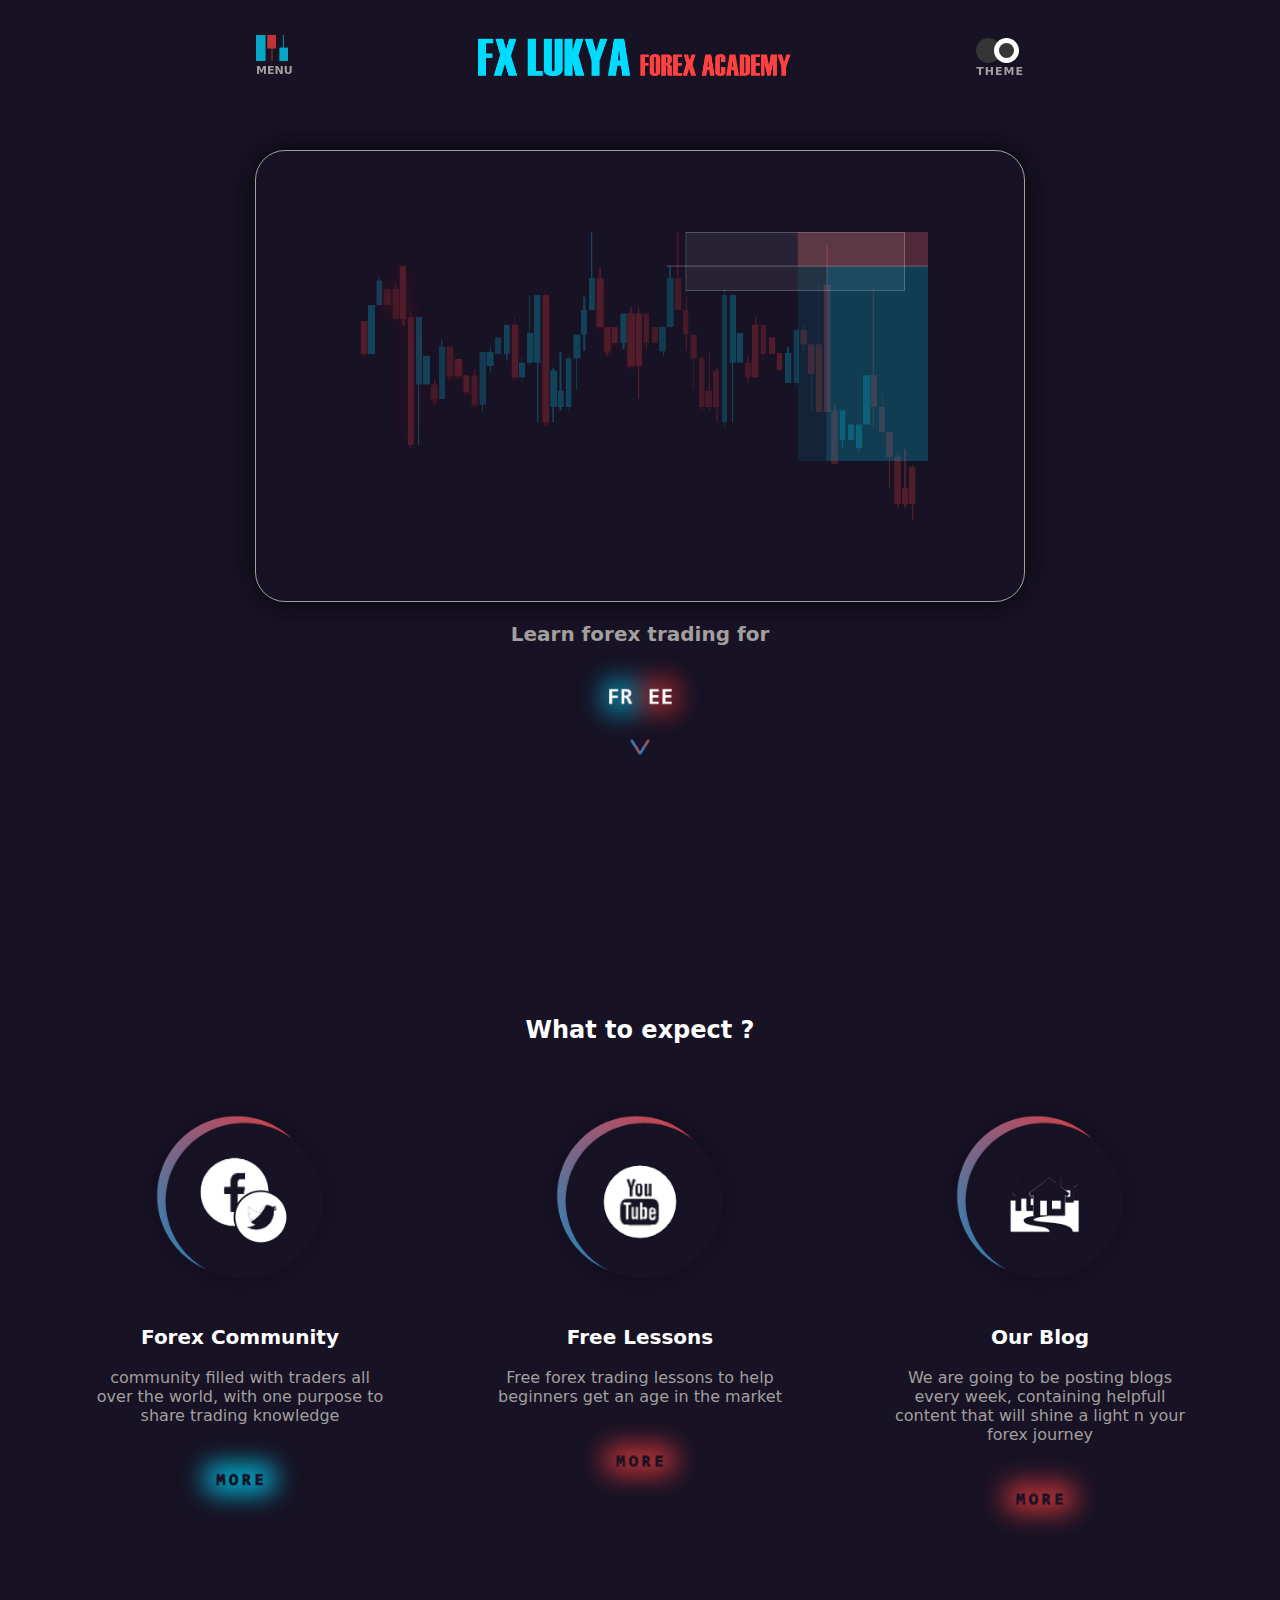
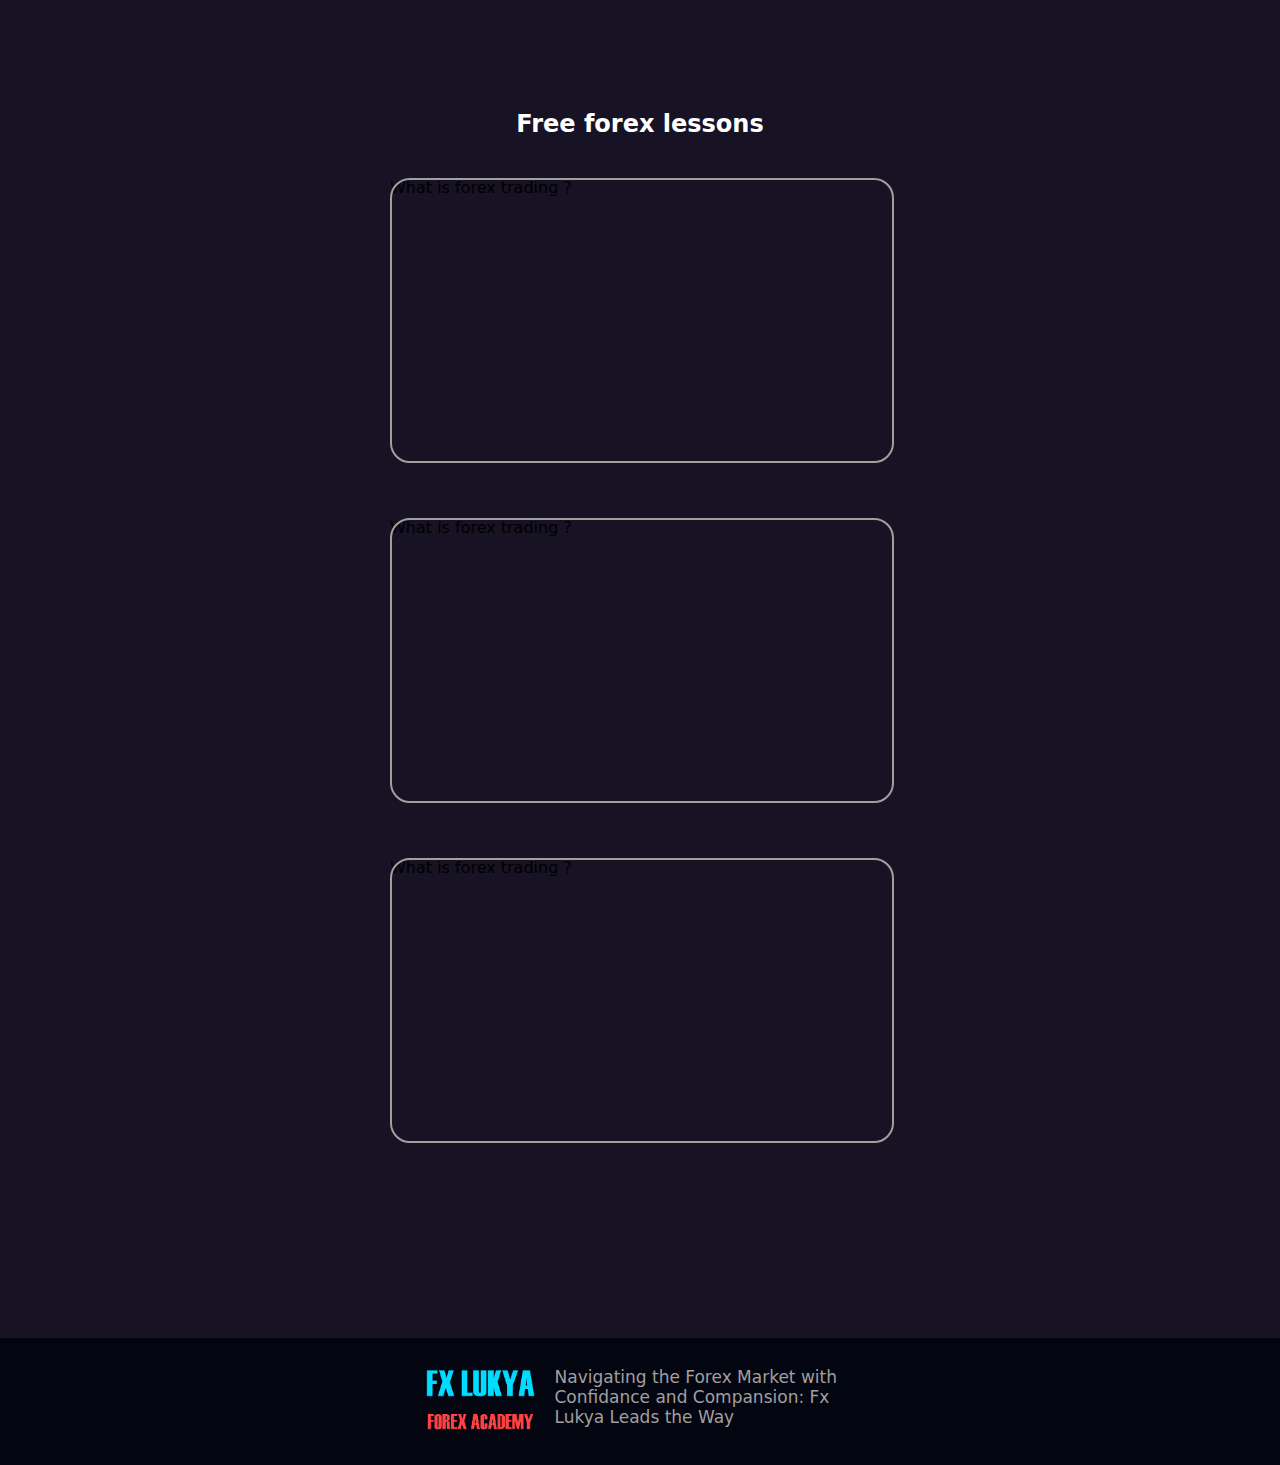
<file: index.html>
<!DOCTYPE html>
<html lang="en">
    <head>
        <meta charset="UTF-8">
        <meta name="viewport" content="width=device-width, initial-scale=1.0">
        <title>Fx Lukya home</title>
        <link rel="shortcut icon" href="./assets/MenuButton.png" type="image/x-icon">
        <link rel="stylesheet" href="./css/main.css">
    </head>
    <body>
        <main>
            <section class="main">
                <div class="menu" style="display: none;">
                    <div class="menucenter">
                        <div class="closebutton">
                            <img src="./assets/CrossButton.png" alt>
                        </div>

                        <a href="index.html">
                            <div class="home">
                                <img src="./assets/HomeLinkButton.png" alt="button">
                            </div>
                        </a>
                        <a href="blog.html">
                            <div class="blog">
                                <img src="./assets/BlogLinkButton.png" alt="button">
                            </div>
                        </a>
                        <div class="homeSocials socials">
                            
                            <a href="https://twitter.com/Fxlukya/status/1763939147822080063">
                                <div class="twitter"></div>
                            </a>
                            <a href="https://www.youtube.com/channel/UCkopVSVWhTFYCwqqWxYCdkQ">
                            <div class="youtube"></div>
                        </a>
                                
                        </div>
                    </div>
                </div>
                <!--  HERO SECTION, HEADER SEC -->
                <div class="header">
                    <div class="menuButton button">
                        <div class="menuIcon icon"><img
                                src="./assets/MenuButton.png"
                                alt="button"></div>
                        <div class="caption">MENU</div>
                    </div>
                    <div class="logo"><img
                            src="./assets/FX LUKYA FOREX ACADEMY.png" alt="logo"
                            srcset></div>
                    <div class="themeButton button rightcorrection">
                        <div class="themeIcon">
                            <div class="center"></div>
                            <div class="left"></div>
                            <div class="right"></div>
                        </div>
                        <div class="caption">THEME</div>
                    </div>
                </div>
                <!-- mobile responsive logo -->
                <div class="mobilelogo" style="display:none;">
                    <img style="margin-top: 70px!important;"  src="./assets/Title.png" alt="logo">
                </div>
                <!-- CHART SECTION, CHART IMAGE AND BOX -->
                <div style="margin-top: 150px!important;" class="chartbox">
                    <img src="./assets/ChartDesktop.png" alt="logo">
                </div>
                <!-- mobile chart -->
                <div class="mobileChart" style="display:none;">
                    <img src="./assets/ChartMobile.png" alt="chart">
                </div>
                <a href="#lessons">
                    <div class="freebutton">
                    <p>Learn forex trading for</p>
                    <div class="freebuttonimage align">
                        <img src="./assets/FreeButton.png" alt="button">
                    </div>
                    <div class="arrow">
                        <img src="./assets/BottomArrow.png" alt="button">
                    </div>
                </div>
                </a>
                
            </section>

            <section class="CallToAction" style="margin-top: 50px;">
                <div class="SubHeader" style="opacity: 0;">
                    <h2>What to expect ?</h2>
                </div>
                <div class="SubHeader" style="opacity: 0;">
                    <h2>What to expect ?</h2>
                </div>
                <div class="SubHeader">
                    <h2>What to expect ?</h2>
                </div>
                <div class="banners">
                    <div class="banner">
                        <div class="bannerImage">
                            <img src="./assets/DesktopCommunity.png" alt="community">
                        </div>
                        <p><span>Forex Community</span> <br> <br>
                          community filled with traders all over the world, with one purpose to share trading knowledge
                        </p>
                        <div class="button indev">
                            <img src="./assets/MoreButton.png" alt="button">
                        </div>
                    </div>
                    <div class="banner">
                        <div class="bannerImage">
                            <img src="./assets/DesktopLessons.png" alt="community">
                        </div>
                        <p><span>Free Lessons</span> <br> <br>
                          Free forex trading lessons to help beginners get an age in the market
                        </p>
                        <div class="button">
                            <a href="#lessons">
                                <img src="./assets/MoreRedButton.png" alt="">
                            </a>
                        </div>
                    </div>
                    <div class="banner">
                        <div class="bannerImage">
                            <img src="./assets/Blog.png" alt="community">
                        </div>
                        <p><span>Our Blog</span> <br> <br>
                          We are going to be posting blogs every week, containing helpfull content that will shine a light n your forex journey
                        </p>
                        <div class="button">
                            <a href="./blog.html">
                                <img src="./assets/MoreRedButton.png" alt="">
                            </a>
                        </div>
                    </div>
                </div>
            </section>

            <section class="freeLessons" id="lessons">
                <div class="lessonheader" style="opacity: 0;">
                    <h2>Free forex lessons</h2>
                </div>
                <div class="lessonheader" style="opacity: 0;">
                    <h2>Free forex lessons</h2>
                </div>
                <div class="lessonheader">
                    <h2>Free forex lessons</h2>
                </div>
                <div class="lessonsContainer">
                    <div class="lesson">
                        <div class="caption">What is forex trading ?</div>
                        <div class="video">
                            <div style="padding:56.25% 0 0 0;position:relative;"><iframe src="https://player.vimeo.com/video/921858876?badge=0&amp;autopause=0&amp;player_id=0&amp;app_id=58479" frameborder="0" allow="autoplay; fullscreen; picture-in-picture; clipboard-write" style="position:absolute;top:0;left:0;width:100%;height:100%;" title="LiveVideoTest"></iframe></div>
                        </div>
                    </div>
                    <div class="lesson">
                        <div class="caption">What is forex trading ?</div>
                        <div class="video">
                            <div style="padding:56.25% 0 0 0;position:relative;"><iframe src="https://player.vimeo.com/video/921858876?badge=0&amp;autopause=0&amp;player_id=0&amp;app_id=58479" frameborder="0" allow="autoplay; fullscreen; picture-in-picture; clipboard-write" style="position:absolute;top:0;left:0;width:100%;height:100%;" title="LiveVideoTest"></iframe></div>
                        </div>
                    </div>
                    <div class="lesson">
                        <div class="caption">What is forex trading ?</div>
                        <div class="video">
                            <div style="padding:56.25% 0 0 0;position:relative;"><iframe src="https://player.vimeo.com/video/921858876?badge=0&amp;autopause=0&amp;player_id=0&amp;app_id=58479" frameborder="0" allow="autoplay; fullscreen; picture-in-picture; clipboard-write" style="position:absolute;top:0;left:0;width:100%;height:100%;" title="LiveVideoTest"></iframe></div>
                        </div>
                    </div>
                </div>
                
            </section>

            <footer>
                <div class="footHead">
                    <img src="./assets/blog/Title.png" alt="logo">
                    <p>Navigating the Forex Market with Confidance and Compansion: <span>Fx Lukya Leads the Way</span></p>
                </div>
            </footer>
        </main>
       
        <script src="./js/main.js"></script>
        <script src="https://player.vimeo.com/api/player.js"></script>
    </body>
</html>
</file>
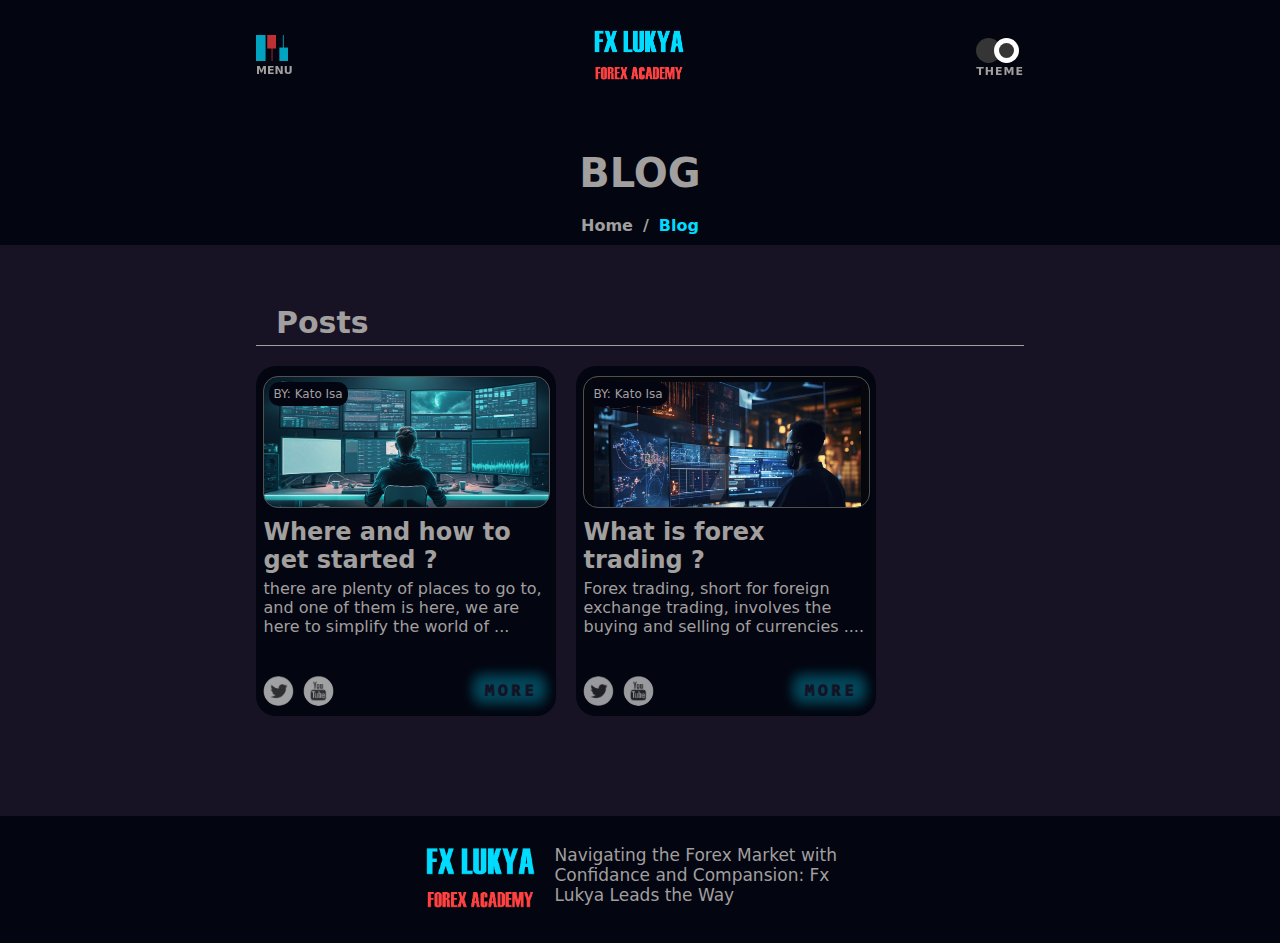
<file: blog.html>
<!DOCTYPE html>
<html lang="en">
    <head>
        <meta charset="UTF-8">
        <meta name="viewport" content="width=device-width, initial-scale=1.0">
        <title>fx Lukya blogPage</title>
        <link rel="shortcut icon" href="./assets/MenuButton.png" type="image/x-icon">
        <link rel="stylesheet" href="./css/main.css">
        <link rel="stylesheet" href="./css/blog.css">
    </head>
    <body>
        <main>
            <section class="main">
                <div class="menu" style="display: none;">
                    <div class="menucenter">
                        <div class="closebutton">
                            <img src="./assets/CrossButton.png" alt="button">
                        </div>

                        <a href="index.html">
                            <div class="home">
                                <img src="./assets/HomeLinkButton.png" alt="button">
                            </div>
                        </a>
                        <a href="blog.html">
                            <div class="blog">
                                <img src="./assets/BlogLinkButton.png" alt="button">
                            </div>
                        </a>
                        <div class="homeSocials socials">
                            
                            <a href="https://twitter.com/Fxlukya/status/1763939147822080063">
                                <div class="twitter"></div>
                            </a>
                            <a href="https://www.youtube.com/channel/UCkopVSVWhTFYCwqqWxYCdkQ">
                            <div class="youtube"></div>
                        </a>
                                
                        </div>
                    </div>
                </div>
                <!--  HERO SECTION, HEADER SEC -->
                <div class="header">
                    <div class="menuButton button">
                        <div class="menuIcon icon"><img
                                src="./assets/MenuButton.png"
                                alt="button"></div>
                        <div class="caption">MENU</div>
                    </div>
                    <div class="logo"><img
                            src="./assets/blog/Title.png" alt="logo"
                            srcset></div>
                    <div class="themeButton button rightcorrection">
                        <div class="themeIcon">
                            <div class="center"></div>
                            <div class="left"></div>
                            <div class="right"></div>
                        </div>
                        <div class="caption">THEME</div>
                    </div>
                </div>
                
                <div class="blogTitle">
                    <h1>BLOG</h1>
                    <div class="link">
                        <div class="homelink"> <a href="index.html">Home</a></div>
                        <div class="seprator">/</div>
                        <div class="blogLink">Blog</div>
                    </div>
                </div>
                
            </section>

            <section class="topicsSection">
                <div class="Topictitle">
                    <h1>Posts</h1>
                </div>
                <div class="blogContainer">
                    <div class="blog">
                        
                        <div class="imageContainer one">
                            <div class="credit">
                                BY: Kato Isa
                            </div>
                        </div>
                        <div class="blogtitle">
                            <h1>Where and how to get started ?</h1>
                        </div>
                        <div class="catpion">
                          there are plenty of places to go to, and one of them is here, we are here to simplify the world of ... 
                        </div>
                        <div class="bottomsec">
                            <div class="socials">
                                <div class="holder">
                                    <a href="https://twitter.com/Fxlukya/status/1763939147822080063">
                                        <div class="twitter"></div>
                                    </a>
                                </div>
                                
                                <div class="holder">
                                    <a href="https://www.youtube.com/channel/UCkopVSVWhTFYCwqqWxYCdkQ">
                                        <div class="youtube"></div>
                                    </a>
                                </div>
                               
                            </div>

                            <div class="BlogMoreButton">
                                <a href="./blogs/blog1.html">
                                    <img  src="./assets/blog/morebutton.png" alt="button">
                                </a>
                            </div>
                        </div>
                    </div>
                    <div class="blog">
                        
                        <div class="imageContainer two">
                            <div class="credit">
                                BY: Kato Isa
                            </div>
                        </div>
                        <div class="blogtitle">
                            <h1>What is forex trading ?</h1>
                        </div>
                        <div class="catpion">
                          Forex trading, short for foreign exchange trading, involves the buying and selling of currencies ....
                        </div>
                        <div class="bottomsec">
                            <div class="socials">
                                <a href="https://twitter.com/Fxlukya/status/1763939147822080063">
                                    <div class="twitter"></div>
                                </a>
                                <a href="https://www.youtube.com/channel/UCkopVSVWhTFYCwqqWxYCdkQ">
                                    <div class="youtube"></div>
                                </a>
                            </div>
                            <div class="BlogMoreButton">
                                <a href="./blogs/blog1.html">
                                    <img  src="./assets/blog/morebutton.png" alt="button">
                                </a>
                            </div>
                        </div>
                    </div>
                </div>
            </section>

            <footer>
                <div class="footHead">
                    <img src="./assets/blog/Title.png" alt="logo">
                    <p>Navigating the Forex Market with Confidance and Compansion: Fx Lukya Leads the Way</p>
                </div>
            </footer>
        </main>
       
        <script src="./js/main.js"></script>
        <script src="https://player.vimeo.com/api/player.js"></script>
    </body>
</html>
</file>
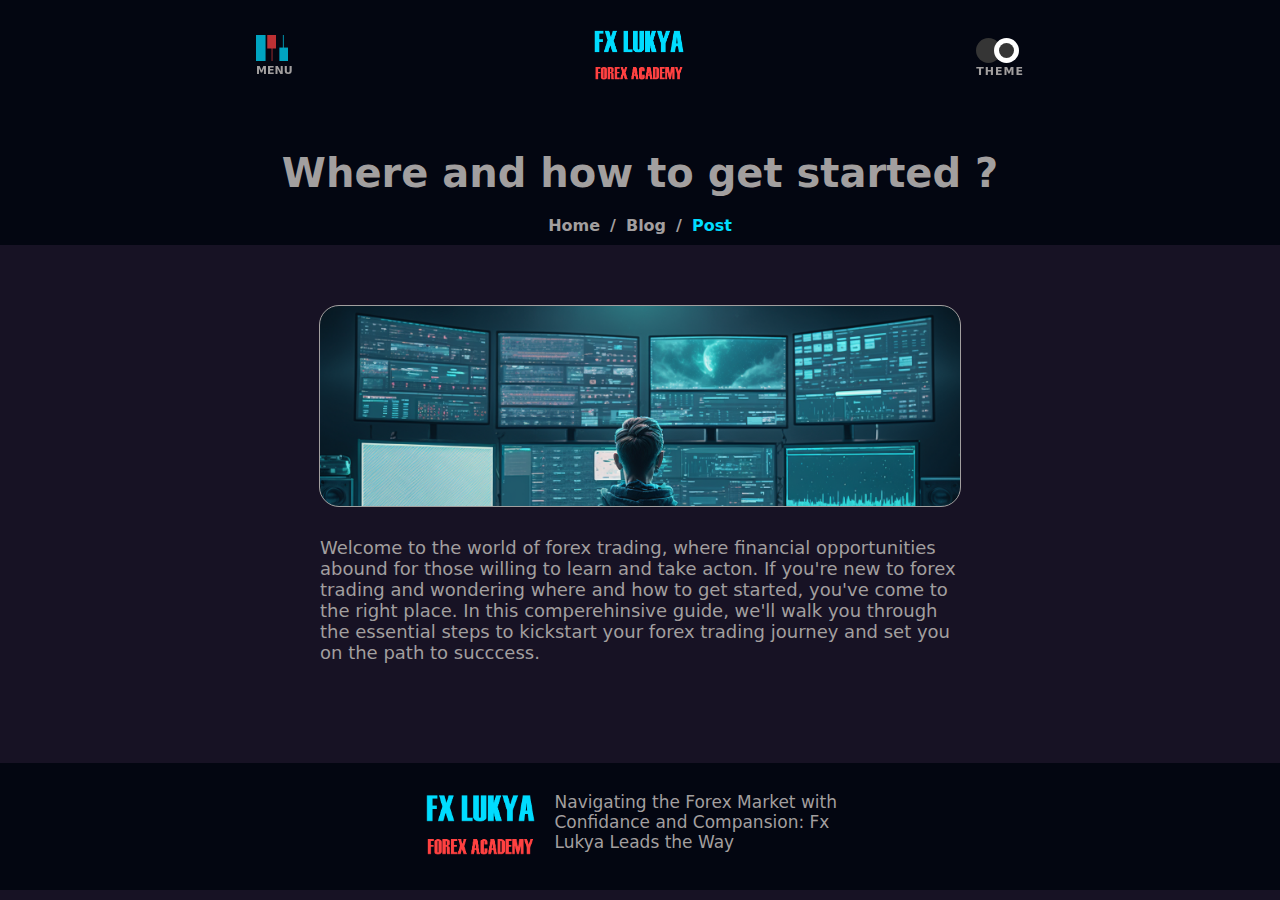
<file: blogs/blog1.html>
<!DOCTYPE html>
<html lang="en">
    <head>
        <meta charset="UTF-8">
        <meta name="viewport" content="width=device-width, initial-scale=1.0">
        <title>fx Lukya blogPage</title>
        <link rel="shortcut icon" href="./assets/MenuButton.png" type="image/x-icon">
        <link rel="stylesheet" href="../css/blog.css">
        <link rel="stylesheet" href="../css/main.css">
        <link rel="stylesheet" href="../css/blogs.css">
    </head>
    <body>
        <main>
            <section class="main">
                <div class="menu" style="display: none;">
                    <div class="menucenter">
                        <div class="closebutton">
                            <img src="../assets/CrossButton.png" alt="button">
                        </div>

                        <a href="../index.html">
                            <div class="home">
                                <img src="../assets/HomeLinkButton.png" alt="button">
                            </div>
                        </a>
                        <a href="../blog.html">
                            <div class="blog">
                                <img src="../assets/BlogLinkButton.png" alt="button">
                            </div>
                        </a>
                        <div class="homeSocials socials">
                            
                            <a href="https://twitter.com/Fxlukya/status/1763939147822080063">
                                <div class="twitter"></div>
                            </a>
                            <a href="https://www.youtube.com/channel/UCkopVSVWhTFYCwqqWxYCdkQ">
                            <div class="youtube"></div>
                        </a>
                                
                        </div>
                    </div>
                </div>
                <!--  HERO SECTION, HEADER SEC -->
                <div class="header">
                    <div class="menuButton button">
                        <div class="menuIcon icon"><img
                                src="../assets/MenuButton.png"
                                alt="button"></div>
                        <div class="caption">MENU</div>
                    </div>
                    <div class="logo"><img
                            src="../assets/blog/Title.png" alt="logo"
                            srcset></div>
                    <div class="themeButton button rightcorrection">
                        <div class="themeIcon">
                            <div class="center"></div>
                            <div class="left"></div>
                            <div class="right"></div>
                        </div>
                        <div class="caption">THEME</div>
                    </div>
                </div>
                
                <div class="blogTitle">
                    <h1>Where and how to get started ?</h1>
                    <div class="link">
                        <div class="homelink"> <a href="../index.html">Home</a></div>
                        <div class="seprator">/</div>
                        <div class="blogLink"><a href="../blog.html">Blog</a></div>
                        <div class="seprator">/</div>
                        <div class="blogPost">Post</div>
                    </div>
                </div>
                
            </section>
            <section class="topicsSection">
                <div class="titleImage"></div>
                <div class="blogContent">
                    <p>Welcome to the world of forex trading, where financial opportunities abound for those willing to learn and take acton. If you're new to forex trading and wondering where and how to get started, you've come to the right place. In this comperehinsive guide, we'll walk you through the essential steps to kickstart your forex trading journey and set you on the path to succcess. </p>
                </div>
            </section>
            <footer>
                <div class="footHead">
                    <img src="../assets/blog/Title.png" alt="logo">
                    <p>Navigating the Forex Market with Confidance and Compansion: Fx Lukya Leads the Way</p>
                </div>
            </footer>
        </main>
       
        <script src="../js/main.js"></script>
        <script src="https://player.vimeo.com/api/player.js"></script>
    </body>
</html>
</file>
<file: css/main.css>
@import url('alpha.css');
*{
    padding: 0;
    margin: 0;
}
body{
    overflow-x: hidden;
    background: var(--main-color);
    font-family: system-ui, -apple-system, BlinkMacSystemFont, 'Segoe UI', Roboto, Oxygen, Ubuntu, Cantarell, 'Open Sans', 'Helvetica Neue', sans-serif;
}
main {
    display: flex;
    flex-direction: column;
}
.homeSocials {
    margin-top: 20px;
    justify-content: space-around;
}
.socials {
    display: flex;
    gap: 10px;
}
.socials div {
    border-radius: 100px;
    background: #4444446e;
    width: 30px;
    height: 30px;
    transition: 0.1s ease-in-out ;
}
.socials div:hover {
    background-color: unset!important;
    box-shadow: 0px 0px 10px 0px #02d9ff80;
    cursor: pointer;
    opacity: 80%;
}
.facebook {
    background-image: url('../assets/icons/facebook.png')!important;
    background-size: cover!important;
    background-repeat: no-repeat!important;
}
.twitter {
    background-image: url('../assets/icons/twitteer.png')!important;
    background-size: cover!important;
    background-repeat: no-repeat!important;
}
.youtube {
    background-image: url('../assets/icons/yt.png')!important;
    background-size: cover!important;
    background-repeat: no-repeat!important;
}

section{
    display: flex;
    flex-direction: column;
    align-items: center;
}
p{
    color: var(--text-color);
}
h2{
    color: #fff;
    font-weight: bold;
}
a {
    text-decoration: none;
}
/* 
menu
*/
.menu {
    position: fixed;
    background: #0000006e;
    width: 100%;
    top: 0px;
    height: 100vh;
    z-index: 200;
}
.toggole {
    display: flex!important;
    align-items: center;
    justify-content: center;
}
.menu .menucenter {
    border-radius: 30px;
    border: 3px solid #ffffff10;
    background: #bbbaba1c;
    -webkit-backdrop-filter: blur(20px);
    backdrop-filter: blur(20px); 
    padding: 100px;
}
.menu .closebutton img{
    position: absolute;
    top: 15px;
    left: 10px;
    width: 30px!important;
}
.menu .menucenter img{
    width: 200px;
}
.menu .menucenter img:hover{
    cursor: pointer;
    filter: blur(2px);
}

/*
  header section .... 
*/
.header {
    position: fixed;
    z-index: 100;
    padding: 1px;
    height: 50px;
    margin-top: 30px!important;
    color: var(--text-color);
    font-family: system-ui, -apple-system, BlinkMacSystemFont, 'Segoe UI', Roboto, Oxygen, Ubuntu, Cantarell, 'Open Sans', 'Helvetica Neue', sans-serif;
    font-weight: bold;
    font-size: 11px;
    width: 60%;
    margin: 0px auto;
    display: flex;
    flex-direction: row;
    align-items: center;
    justify-content: space-between;
    animation: 0.1s ease-in-out;
}
.animateheader {
    border: .3px solid #ffffff3a;
    background: #bbbaba1c;
    -webkit-backdrop-filter: blur(20px);
    backdrop-filter: blur(20px); 
    padding: 10px!important;
    border-radius: 10px;
}
.button {
    transition: 0.1s ease-in-out ;
}
.button:hover {
    cursor: pointer;
}

.header .icon img{
    width: 32px;
}
.header .logo img{
    width: 400px;
}
.header .themeButton{
    letter-spacing: 1px;
}
.header .themeButton .themeIcon{
    width: 43px;
    height: 30px;
    position: relative;
}
.raise {
    z-index: 1;
}
.header .themeButton .themeIcon .left {
    position: absolute;
    top: 3px;
    left: 0px;
    border-radius: 100%;
    background: #353535;
    width: 25px;
    height: 25px;
}
.header .themeButton .themeIcon .right {
    position: absolute;
    top: 3px;
    right: 0px;
    border-radius: 100%;
    background: #ffffff;
    width: 25px;
    height: 25px;
}
.header .themeButton .themeIcon .center{
    border-radius: 100%;
    position: absolute;
    background: #353535;
    width: 15px;
    height: 15px;
    z-index: 2;
    top: 8px;
    right: 5px;
    transition: 0.5s ease-in-out;
}
.move {
    left:5px!important;
    background: #ffffff!important;
}

/* middle section: chart area / chart box */
.chartbox {
    box-shadow: 0px 0px 18px 7px rgba(0, 0, 0, 0.39);
    position: relative;
    display: flex;
    align-items: center;
    justify-content: center;
    border-radius: 30px;   
    margin: 0 auto;
    margin-top: 30px!important;
    background: var(--main-color);
    border: .5px solid var(--text-color);
    width: 60%;
    height: 450px;
}
.chartbox img{
    width: 75%;
}
.freebutton {
    margin-top: 20px;
    display: flex;
    flex-direction: column;
    align-items: center;
    justify-content: center;
    color: var(--text-color); 
    font-size: 20px;
    font-weight: bold;
}
.freebuttonimage img{
    margin-top: 30px;
    width: 150px;
}
.freebutton .align{
    margin-top: -35px!important;
}
.freebutton .arrow{
    margin-top: -20px!important;
}
.freebutton .arrow img {
    width: 20px;
}

/* 
    CALL TO ACTION: ceter section ...
*/
.SubHeader {
    margin-top: 50px;
}
.banners {
    display: flex;
    flex-wrap: wrap;
    gap: 100px;
    margin-top:30px;
    justify-content: center;
}
.banners .banner {
    display: flex;
    flex-direction: column;
    align-items: center;
    align-content: center;
    width: 300px;
    height: 500px;
}
.banners .banner .bannerImage img{
    width: 250px;
}
.banners .banner .button img {
    width: 150px;
}
.banners .banner {
    text-align: center;
}
.banners .banner p span {
    color: #fff;
    font-size: 20px;
    font-weight: bold;

}
/* video downloader and media player */

.lessonsContainer {
    margin-bottom: 80px;
    width: 70vw;
    display: flex;
    flex-wrap: wrap;
    gap: 40px;
    align-items: center;
    justify-content: flex-start;
    position: relative;
}
.freeLessons .lessonheader {
    margin-bottom: 40px;
}
.lessonsContainer .lesson {
    width: 500px;
    height: 300px;
    border-radius: 15px;
}
.lessonsContainer .lesson .caption {
    position: absolute;
    
}
.lessonsContainer .lesson .video {
    width: 100%;
}
.lessonsContainer .lesson .video iframe{
    border:2px solid var(--text-color);
    border-radius: 20px;
    width: 100%;
    height: 100%;
}
footer {
    color: #fff!important;
    padding-top: 30px;
    margin-top: 100px;
    padding-bottom: 5px;
    display: flex;
    flex-direction: column;
    align-items: center;
    justify-content: space-around;
    background: #030611;
    width: 100vw;
    height: fit-content;
}
footer .footHead {
    display: flex;
    align-items: center;
    justify-content: center;
    flex-wrap: wrap;
    gap: 20px;
    margin-bottom: 30px;
}

footer .footHead p {
    color:var(--text-color);
    width: 300px;
    margin-top: -3px;
    align-items: center;
    font-size: 17px;
}

footer img {
    width: 109px;
}

/* mobile responsiveness */
/* 422 */
@media (max-width:425px) {
    .lessonsContainer {
        display: block;
        margin-bottom: 150px!important;
    }
    .lessonsContainer .lesson:nth-child(2),.lessonsContainer .lesson:nth-child(3) {
        margin-top: 120px;
    }
}
/* 1392 */
@media (max-width:1485px) {
    .lessonsContainer {
        justify-content: center!important;
    }
}
@media (max-width:548px){ 
    .lessonsContainer .lesson {
        width: 100%!important;
        height: 100px;
    }
    .lessonsContainer {
        gap: 169px!important;
        width: 85vw;
        justify-content: center!important;
    }
    .footer .footHead p  {
        text-align: center!important;
    }
}
@media (max-width: 835px){
    .header{
        width: 80%!important;
    }
    .menu .menucenter {
        border-radius: unset;
        display: flex;
        flex-direction: column;
        align-items: center;
        justify-content: center;
        width: 100vw;
        height: 100vh;
        padding: 0px!important;
    }
    .header .logo img{
        display: none;
    }
    .mobilelogo{
        margin-top: 55px!important;
        display: block!important;
        width: fit-content;
        margin: 0px auto;
    }
    .mobilelogo img {
        width: 150px;
    }
    .chartbox{
        display: none;
    }
    .mobileChart {
        margin-top: 50px;
        display: flex!important;
        align-items: center;
        justify-content: center;
    }
    .mobileChart img {
        width: 80%;
    }
    .menu .closebutton img{
        position: unset!important;
        margin-bottom: 50px;
    }
    .banners {
        gap: 0px!important;
    }
    .actionTitle {
        margin-bottom: -30px!important;
    }
}
</file>
<file: css/blog.css>
@import url(alpha.css);
.logo img {
    width: 90px!important;
    margin-left: 10px;
}
a {
    color: var(--text-color);
}
.blogTitle {
    background: #030611;
    width: 100vw;
    height: fit-content;
    padding-bottom: 10px;
    text-align: center;
    color: var(--text-color);
}

.blogTitle h1 {
    margin-top: 150px;
    font-size: 40px;
    font-weight: bolder;
}
.blogTitle .link {
    font-weight: bold;
    display: flex;
    align-items: center;
    justify-content: center;
    gap: 10px;
    margin-top: 20px;
}
.blogTitle .link div:hover {
    cursor: pointer;
    border-bottom: 1px solid var(--third-color);
}
.blogTitle .link div:nth-last-child(1) {
    color: var(--second-color);
}
.topicsSection {
    margin-top: 60px;
    height: fit-content;
}
.Topictitle {
    border-bottom:1px solid var(--text-color);
    color: var(--text-color);
    width: 60%;
}
.Topictitle h1 {
    font-weight: light;
    font-size: 30px;
    margin-left: 20px;
    margin-bottom: 5px;
}
.blogContainer {
    display: flex;
    gap: 20px;
    flex-wrap: wrap;
    width: 60%;
    height: fit-content;
    margin-top: 20px;
}
.blogContainer .blog {
    position: relative;
    background: #030611;
    width: 300px;
    height: 350px;
    border-radius: 20px;
}
.imageContainer{
    border: .5px solid #505050;
    background: #505050;
    background-size:cover;
    background-repeat: no-repeat;
    width: 95%;
    margin: auto;
    margin-top: 10px!important;
    border-radius: 15px;
    height: 130px;
}
.one {
    background-image: url('../assets/blog/Background1.png');
}
.two {
    background-image: url('../assets/blog/Background.png');
}
.imageContainer .credit {
    background: #030611;
    width: fit-content;
    color: var(--text-color);
    font-size: 12px;
    padding: 5px;
    border-radius: 10px;
    margin-left: 5px;
    margin-top: 5px;
}
.blogContainer .blog .blogtitle {
    width: 95%;
    margin: auto;
    margin-top: 10px;
    color: var(--text-color);
    font-size: 12px;
    font-weight: light!important;
}
.blogContainer .blog .catpion {
    margin: auto;
    margin-top: 5px;
    color: var(--text-color);
    width: 95%;
}
.blogContainer .bottomsec {
    display: flex;
    align-items: center;
    justify-content: space-between;
    margin-left: 50%;
    transform: translateX(-50%);
    position: absolute;
    bottom: 10px;
    width: 95%;
}

.blogContainer .bottomsec .BlogMoreButton {
    background-size: cover;
    width: 80px;
    height: 30px;
}
.blogContainer .bottomsec .BlogMoreButton img {
    width: 110px;
    margin-top: -20px;
    margin-left: -14px;
    transition: all ease-in-out 0.1s;
}
.blogContainer .bottomsec .BlogMoreButton img:hover {
    width: 120px;
    margin-top: -25px;
    margin-left: -20px;
    cursor: pointer;
    opacity: 50%;
}
@media (max-width: 835px) {
    .header .logo img{
        display: block!important;
    }
    .Topictitle {
        width: 80%;
    }
}

@media (max-width: 1048px){
    .header {
        width: 70%;
    }
    .Topictitle {
        width: 70%;
    }
    .blogContainer {
        height: fit-content;
        width: 70%;
    }
}
@media (max-width: 904px) {
    .header {
        width: 80%;
    }
    .Topictitle {
        width: 80%;
    }
    .blogContainer {
        width: 80%;
    }
}
@media (max-width: 794px) {
    .blogContainer{
        justify-content: center;
    }
}
</file>
<file: css/blogs.css>
.titleImage {
    background: #333;
    width: 50%;
    height: 200px;
    background-image: url('../assets/blog/Background1.png');
    background-size: cover;
    border-radius: 20px;
    border: 1px solid var(--text-color);
}
.blogContent {
    width: 50%;
    font-size: 18px;
    margin-top: 30px;
}
@media (max-width: 1024px){
    .titleImage , .blogContent{
        width: 60%;
    }
}
@media (max-width: 835px){
    .titleImage , .blogContent{
        width: 80%;
    }
}
</file>
